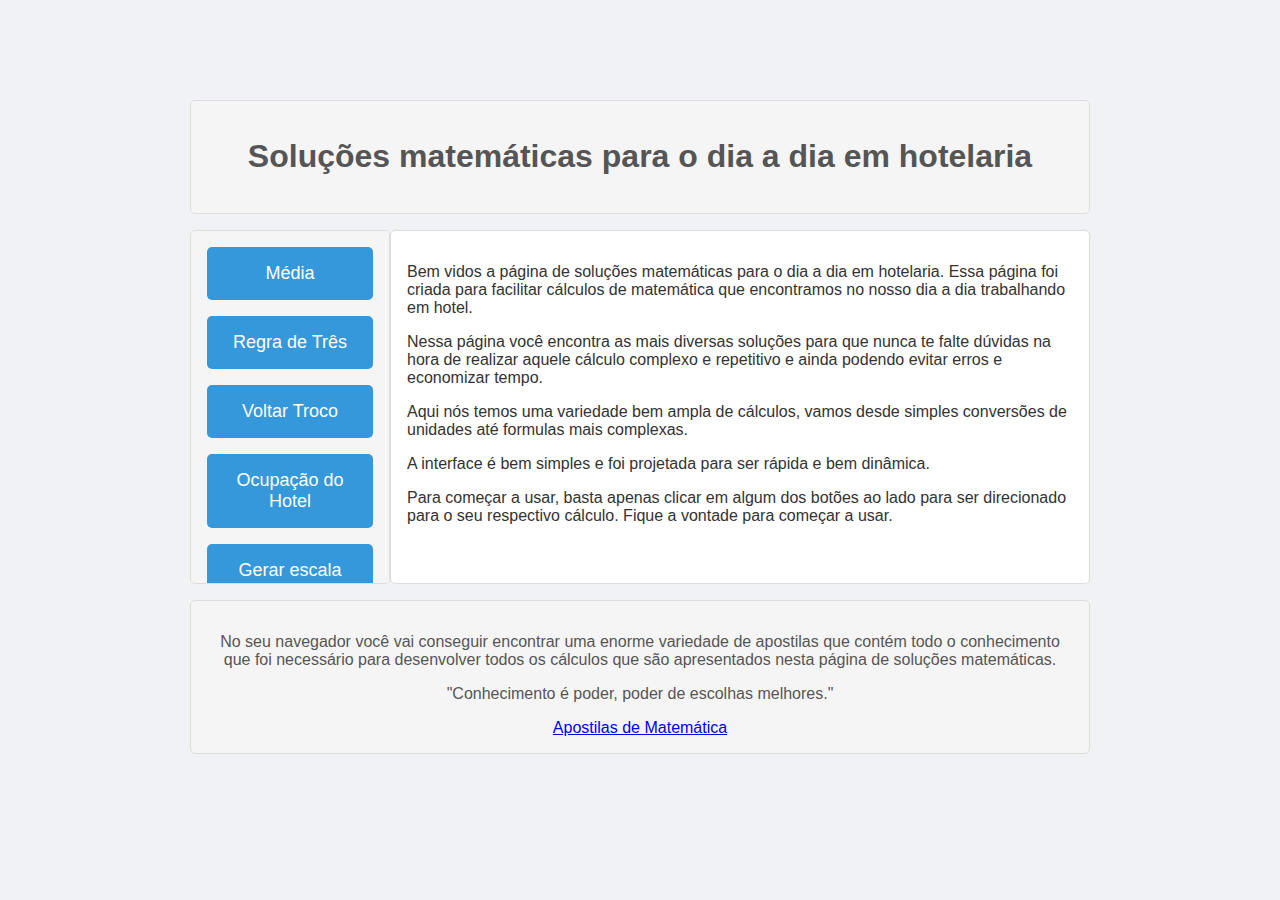
<file: index.html>
<!DOCTYPE html>
<html lang="en">

<head>
    <meta charset="UTF-8">
    <meta name="viewport" content="width=device-width, initial-scale=1.0">
    <title>Matemátia no dia a dia</title>

    <link rel="icon" href="../Assets/Icones/calculator.ico" type="image/x-icon">
    <link rel="stylesheet" href="Index/index.css">
</head>

<body>
    <div class="container">
        <header>
            <h1>
                Soluções matemáticas para o dia a dia em hotelaria
            </h1>
        </header>

        <div class="content-wrapper">
            <div class="sidebar">
                <nav>
                    <button id="botaoMedia">Média</button>
                    <button id="botaoRegraDeTres">Regra de Três</button>
                    <button id="botaoVoltarTroco">Voltar Troco</button>
                    <button id="botaoCalcularOcupacao">Ocupação do Hotel</button>
                    <button id="botaoGerarEscala">Gerar escala</button>
                </nav>
            </div>
            <div class="main-section">
                <section>
                    <p>
                        Bem vidos a página de soluções matemáticas para o dia
                        a dia em hotelaria.
                        Essa página foi criada para facilitar cálculos de
                        matemática que encontramos no nosso dia a dia
                        trabalhando em hotel.
                    </p>
                    <p>
                        Nessa página você encontra as mais diversas soluções
                        para que nunca te falte dúvidas na hora de realizar
                        aquele cálculo complexo e repetitivo e ainda podendo
                        evitar  erros e economizar tempo.
                    </p>
                    <p>
                        Aqui nós temos uma variedade bem ampla de cálculos,
                        vamos desde simples conversões de unidades até
                        formulas mais complexas.
                    </p>
                    <p>
                        A interface é bem simples e foi projetada para ser
                        rápida e bem dinâmica.
                    </p>
                    <p>
                        Para começar a usar, basta apenas clicar em algum
                        dos botões ao lado para ser direcionado para o seu
                        respectivo cálculo. Fique a vontade para começar a
                        usar.
                    </p>
                </section>
            </div>
        </div>

        <footer>
            <p>
                No seu navegador você vai conseguir encontrar uma enorme
                variedade de apostilas que contém todo o conhecimento
                que foi necessário para desenvolver todos os cálculos que
                são apresentados nesta página de soluções matemáticas.
            </p>
            <p>
                "Conhecimento é poder, poder de escolhas melhores."
            </p>

            <a href="https://google.com.br/search?q=apostila%20matemática%
            20básica%20pdf%20download">
                Apostilas de Matemática
            </a>
        </footer>
    </div>

    <script src="Index/index.js"></script>
    <script src="Index/calcularLargura.js"></script>
</body>

</html>
</file>
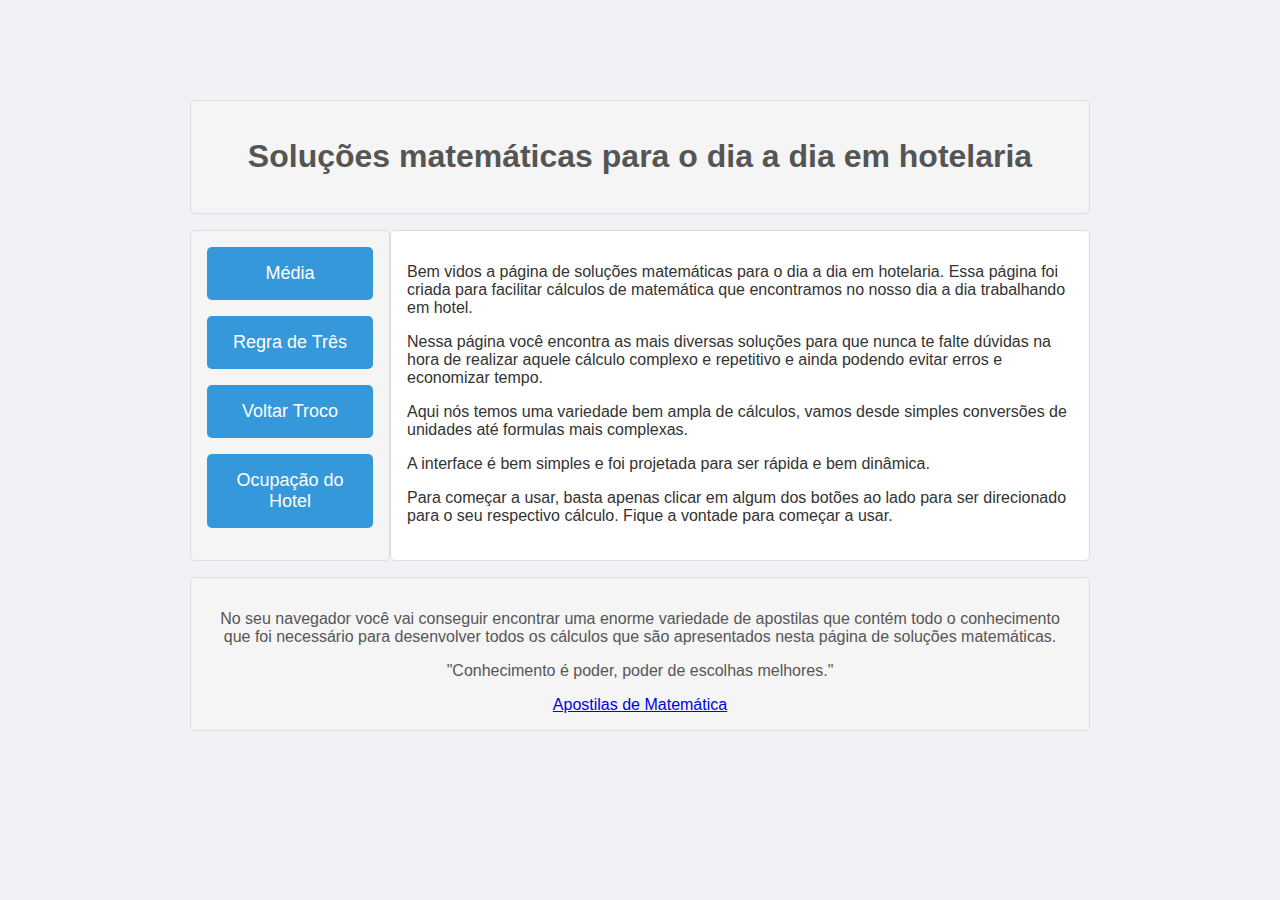
<file: PaginaInicial/index.html>
<!DOCTYPE html>
<html lang="en">

<head>
    <meta charset="UTF-8">
    <meta name="viewport" content="width=device-width, initial-scale=1.0">
    <title>Matemátia no dia a dia</title>

    <link rel="icon" href="../Assets/Icones/calculator.ico" type="image/x-icon">
    <link rel="stylesheet" href="index.css">
</head>

<body>
    <div class="container">
        <header>
            <h1>
                Soluções matemáticas para o dia a dia em hotelaria
            </h1>
        </header>

        <div class="content-wrapper">
            <div class="sidebar">
                <nav>
                    <button id="botaoMedia">Média</button>
                    <button id="botaoRegraDeTres">Regra de Três</button>
                    <button id="botaoVoltarTroco">Voltar Troco</button>
                    <button id="botaoCalcularOcupacao">Ocupação do Hotel</button>
                </nav>
            </div>
            <div class="main-section">
                <section>
                    <p>
                        Bem vidos a página de soluções matemáticas para o dia
                        a dia em hotelaria.
                        Essa página foi criada para facilitar cálculos de
                        matemática que encontramos no nosso dia a dia
                        trabalhando em hotel.
                    </p>
                    <p>
                        Nessa página você encontra as mais diversas soluções
                        para que nunca te falte dúvidas na hora de realizar
                        aquele cálculo complexo e repetitivo e ainda podendo
                        evitar  erros e economizar tempo.
                    </p>
                    <p>
                        Aqui nós temos uma variedade bem ampla de cálculos,
                        vamos desde simples conversões de unidades até
                        formulas mais complexas.
                    </p>
                    <p>
                        A interface é bem simples e foi projetada para ser
                        rápida e bem dinâmica.
                    </p>
                    <p>
                        Para começar a usar, basta apenas clicar em algum
                        dos botões ao lado para ser direcionado para o seu
                        respectivo cálculo. Fique a vontade para começar a
                        usar.
                    </p>
                </section>
            </div>
        </div>

        <footer>
            <p>
                No seu navegador você vai conseguir encontrar uma enorme
                variedade de apostilas que contém todo o conhecimento
                que foi necessário para desenvolver todos os cálculos que
                são apresentados nesta página de soluções matemáticas.
            </p>
            <p>
                "Conhecimento é poder, poder de escolhas melhores."
            </p>

            <a href="https://google.com.br/search?q=apostila%20matemática%
            20básica%20pdf%20download">
                Apostilas de Matemática
            </a>
        </footer>
    </div>

    <script src="index.js"></script>
    <script src="calcularLargura.js"></script>
</body>

</html>
</file>
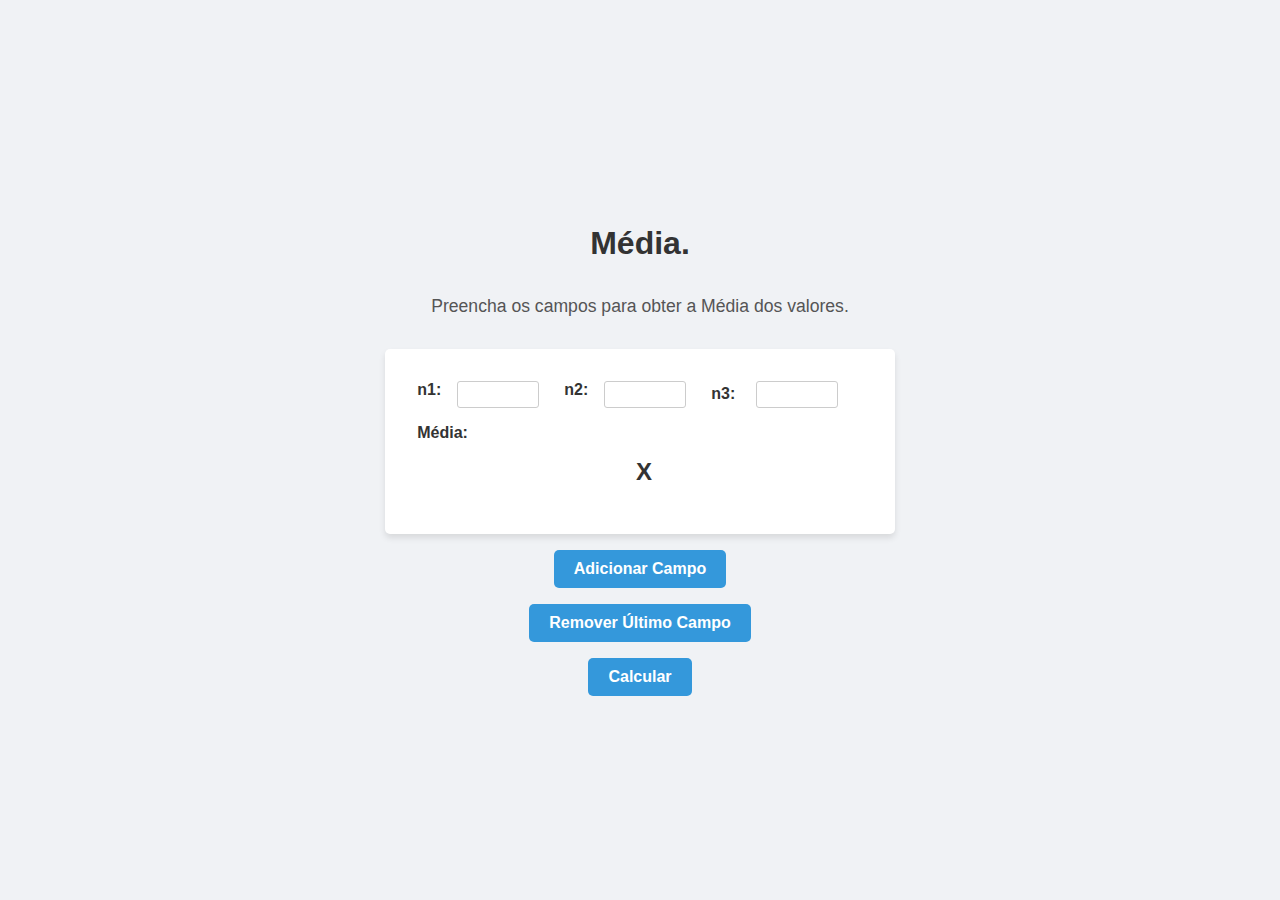
<file: Media/media.html>
<!DOCTYPE html>
<html lang="en">

<head>
    <meta charset="UTF-8">
    <meta http-equiv="X-UA-Compatible" content="IE=edge">
    <meta name="viewport" content="width=device-width, initial-scale=1.0">
    <title>Média</title>

    <link rel="icon" href="../Assets/Icones/calculator.ico" type="image/x-icon">
    <link rel="stylesheet" href="media.css">
</head>

<body>
    <h1>Média.</h1>
    <p>Preencha os campos para obter a Média dos valores.</p>

    <form>
        <div id="formulario">
            <label for="numero">n1:</label>
            <input type="number" id="valor1" class="numero">

            <label for="numero">n2:</label>
            <input type="number" id="valor2" class="numero">

            <div id="valor3">
                <label for="numero">n3:</label>
                <input type="number" class="numero">
            </div>
        </div>
        <label for="valorMedia">Média:</label>
        <h1 id="valorMedia">X</h1>
    </form>

    <button id="botaoAdicionar">Adicionar Campo</button>
    <button id="removerUltimoCampo">Remover Último Campo</button>
    <button id="botaoCalcular">Calcular</button>

    <script src="media.js"></script>
</body>

</html>
</file>
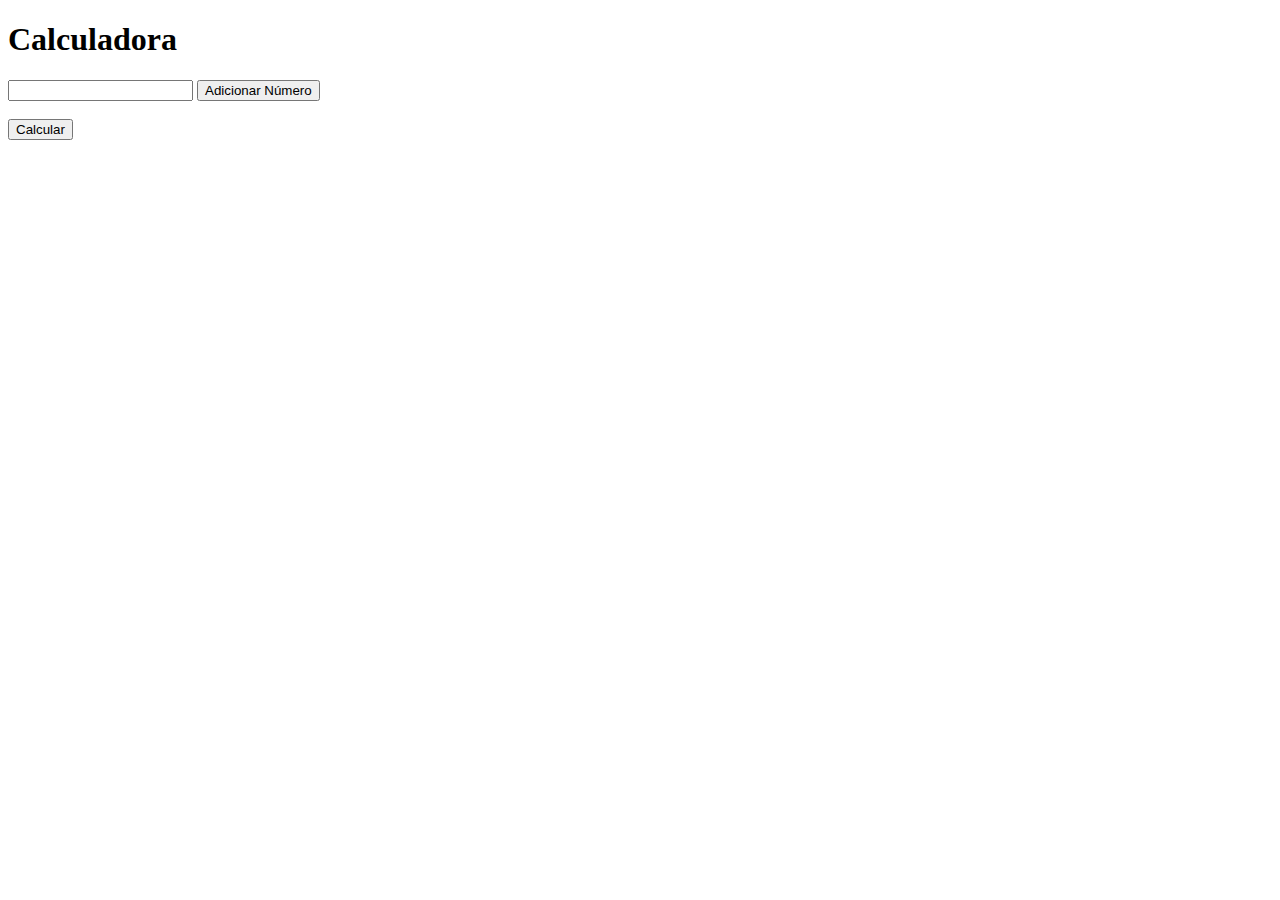
<file: Média/chat.html>
<!DOCTYPE html>
<html>
<head>
  <title>Calculadora</title>
  <script src="https://code.jquery.com/jquery-3.6.0.min.js"></script>
</head>
<body>
  <h1>Calculadora</h1>
  <input type="number" id="num" />
  <button onclick="adicionarNumero()">Adicionar Número</button>
  <br />
  <br />
  <button onclick="calcular()">Calcular</button>
  <p id="resultado"></p>

  <script>
    function adicionarNumero() {
      var input = document.createElement("input");
      input.type = "number";
      input.className = "numero";
      document.body.appendChild(input);
    }

    function calcular() {
      var numeros = document.getElementsByClassName("numero");
      var soma = 0;
      for (var i = 0; i < numeros.length; i++) {
        var valor = parseInt(numeros[i].value);
        if (!isNaN(valor)) {
          soma += valor;
        }
      }
      document.getElementById("resultado").innerText = "O resultado é: " + soma;
    }
  </script>
</body>
</html>
</file>
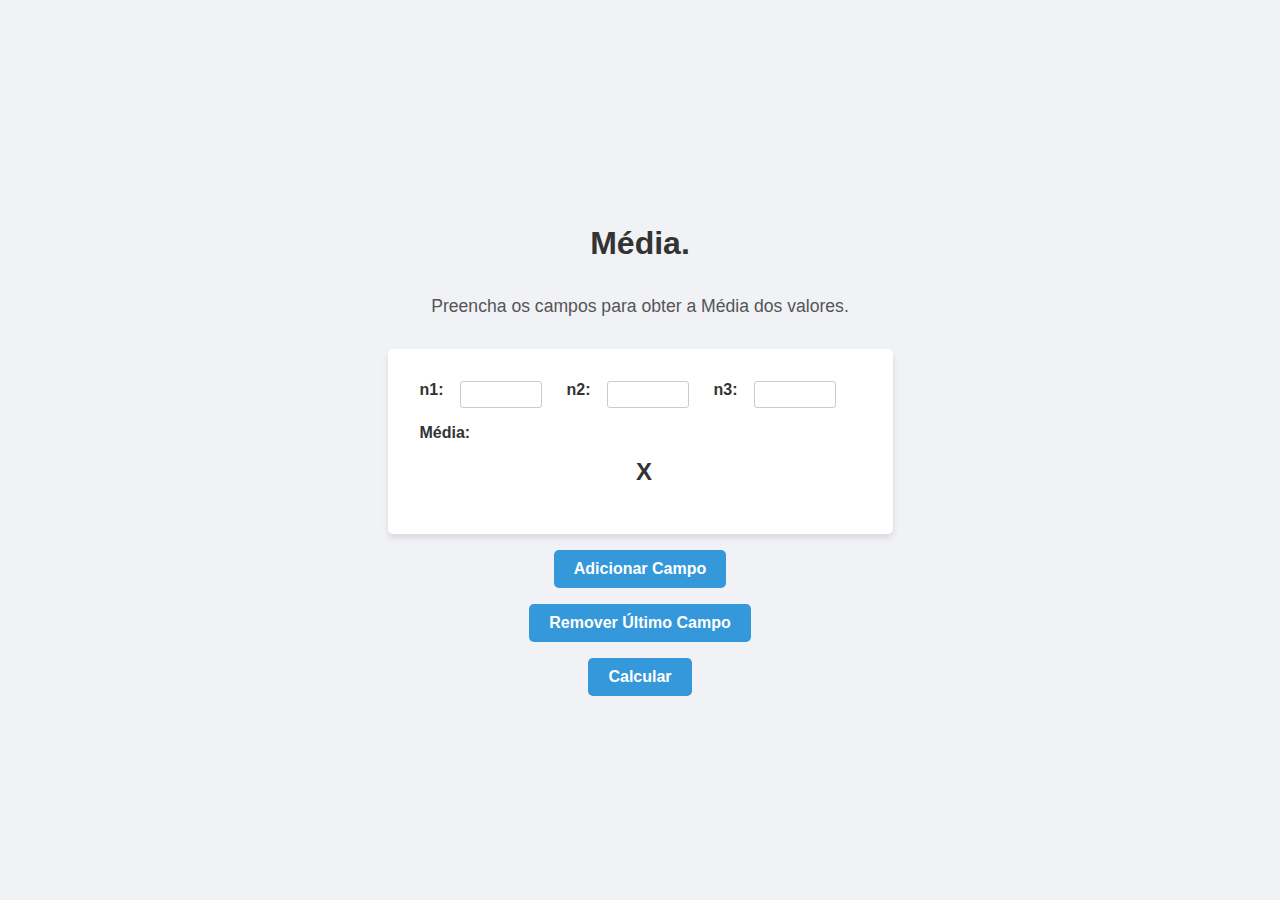
<file: Média/media.html>
<!DOCTYPE html>
<html lang="en">

<head>
    <meta charset="UTF-8">
    <meta http-equiv="X-UA-Compatible" content="IE=edge">
    <meta name="viewport" content="width=device-width, initial-scale=1.0">
    <title>Média</title>

    <link rel="stylesheet" href="media.css">
</head>

<body>
    <h1>Média.</h1>
    <p>Preencha os campos para obter a Média dos valores.</p>

    <form>
        <div id="formulario">
            <label for="numero">n1:</label>
            <input type="number" id="valor1" class="numero">
            
            <label for="numero">n2:</label>
            <input type="number" id="valor2" class="numero">

            <label for="numero">n3:</label>
            <input type="number" id="valor3" class="numero">
        </div>
        <label for="valorMedia">Média:</label>
        <h1 id="valorMedia">X</h1>
    </form>

    <button id="botaoAdicionar">Adicionar Campo</button>
    <button id="botaoZerar">Remover Último Campo</button>
    <button id="botaoCalcular">Calcular</button>

    <script src="media.js"></script>
</body>

</html>
</file>
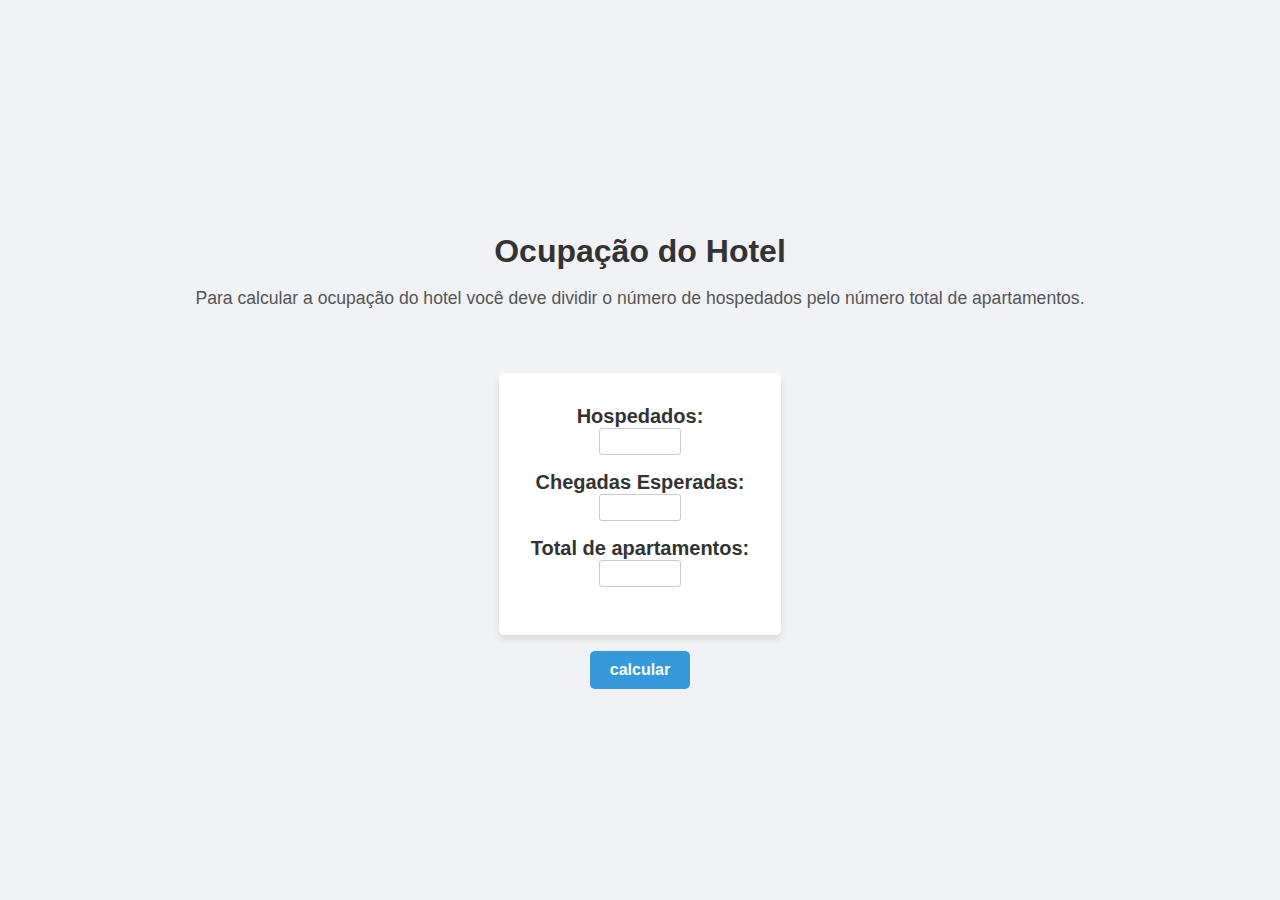
<file: Ocupacao/ocupacao.html>
<!DOCTYPE html>
<html lang="en">
<head>
    <meta charset="UTF-8">
    <meta name="viewport" content="width=device-width, initial-scale=1.0">
    <title>Ocupação do Hotel</title>

    <link rel="icon" href="../Assets/Icones/calculator.ico" type="image/x-icon">
    <link rel="stylesheet" href="ocupacao.css">
</head>
<body>
    <header>
        <h1>Ocupação do Hotel</h1>
        <p>
            Para calcular a ocupação do hotel você deve dividir o número de
            hospedados pelo número total de apartamentos.
        </p>
    </header>

    <form>
        <label for="hospedados">Hospedados:</label>
        <input type="number" id="totalHospedados">

        <label for="chegadasEsperadas">Chegadas Esperadas:</label>
        <input type="number" id="chegadasEsperadas">

        <label for="apTotais">Total de apartamentos:</label>
        <input type="number" id="totalDeApartamentos">
        <h1 id="valorOcupacao"></h1>
        <h2 id="aptDisponiveis"></h2>
    </form>

    <button id="calcularOcupacao">calcular</button>

    <script src="ocupacao.js"></script>
</body>
</html>
</file>
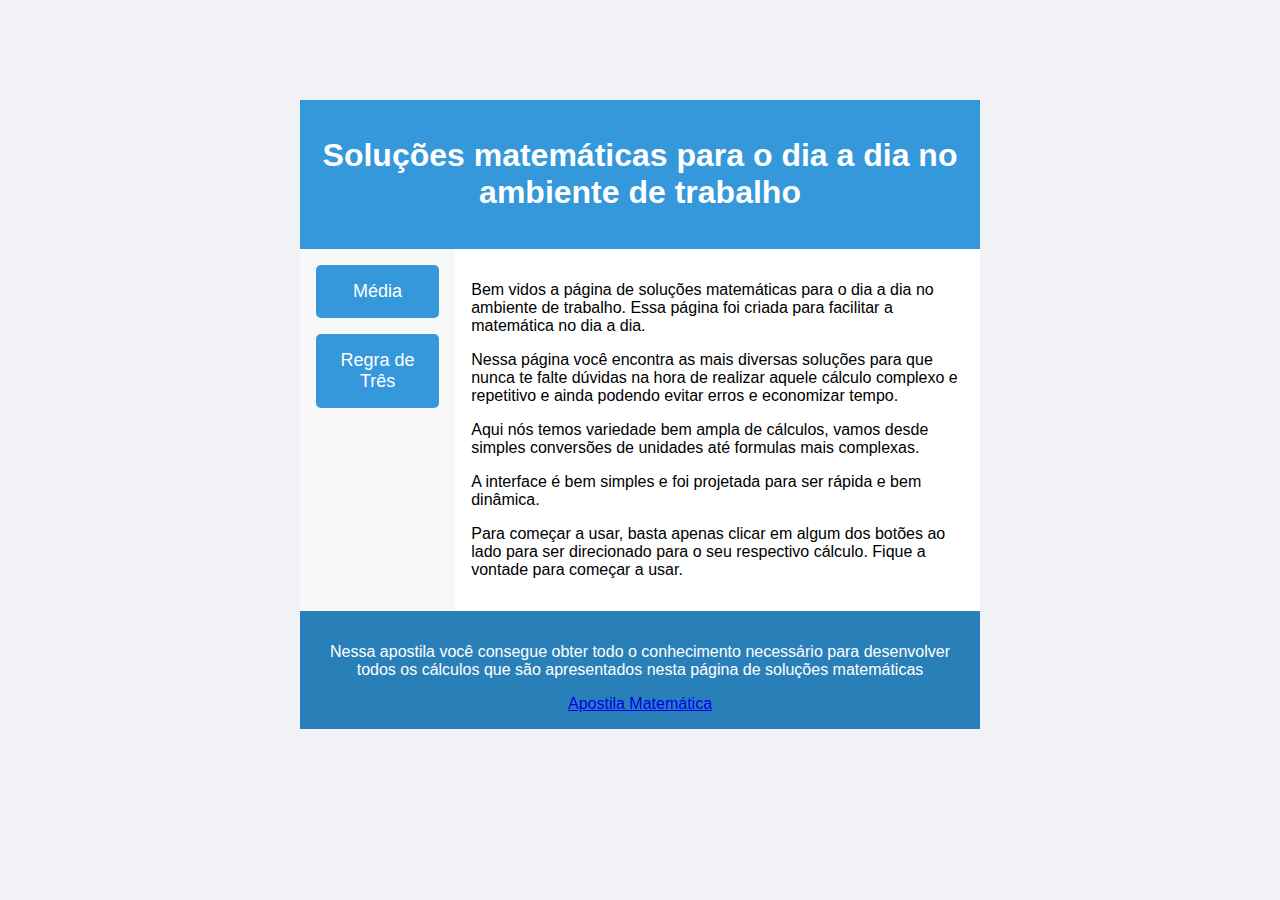
<file: Pagina Inicial/inicio.html>
<!DOCTYPE html>
<html lang="en">

<head>
    <meta charset="UTF-8">
    <meta name="viewport" content="width=device-width, initial-scale=1.0">
    <title>Matemátia no dia a dia</title>

    <link rel="stylesheet" href="inicio.css">
</head>

<body>
    <div class="container">
        <header>
            <h1>
                Soluções matemáticas para o dia a dia no ambiente de
                trabalho
            </h1>
        </header>

        <div class="content-wrapper">
            <div class="sidebar">
                <nav>
                    <button>Média</button>
                    <button>Regra de Três</button>
                </nav>
            </div>
            <div class="main-section">
                <section>
                    <p>
                        Bem vidos a página de soluções matemáticas para o dia
                        a dia no ambiente de trabalho.
                        Essa página foi criada para facilitar a matemática no
                        dia a dia.
                    </p>
                    <p>
                        Nessa página você encontra as mais diversas soluções
                        para que nunca te falte dúvidas na hora de realizar
                        aquele cálculo complexo e repetitivo e ainda podendo
                        evitar  erros e economizar tempo.
                    </p>
                    <p>
                        Aqui nós temos variedade bem ampla de cálculos, vamos
                        desde simples conversões de unidades até formulas
                        mais complexas.
                    </p>
                    <p>
                        A interface é bem simples e foi projetada para ser
                        rápida e bem dinâmica.
                    </p>
                    <p>
                        Para começar a usar, basta apenas clicar em algum
                        dos botões ao lado para ser direcionado para o seu
                        respectivo cálculo. Fique a vontade para começar a
                        usar.
                    </p>
                </section>
            </div>
        </div>

        <footer>
            <p>
                Nessa apostila você consegue obter todo o conhecimento
                necessário para desenvolver todos os cálculos
                que são apresentados nesta página de soluções matemáticas
            </p>
            <a href="https://canal.cecierj.edu.br/012016/d1eab99681fee
                b983a44471df9e2d1d3.pdf">
                Apostila Matemática
            </a>
        </footer>
    </div>
</body>

</html>
</file>
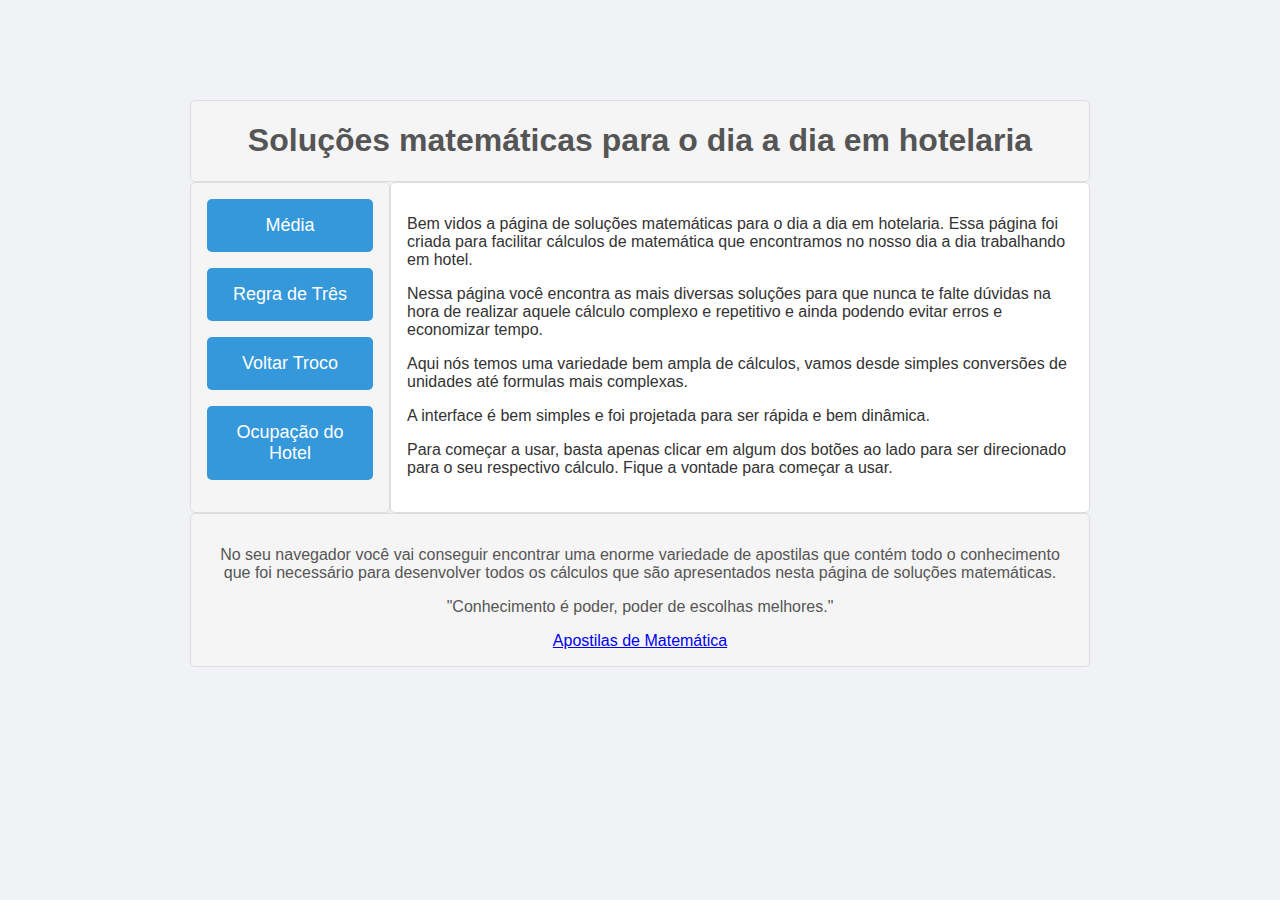
<file: PaginaInicial/inicio.html>
<!DOCTYPE html>
<html lang="en">

<head>
    <meta charset="UTF-8">
    <meta name="viewport" content="width=device-width, initial-scale=1.0">
    <title>Matemátia no dia a dia</title>

    <link rel="icon" href="../Assets/Icones/calculator.ico" type="image/x-icon">
    <link rel="stylesheet" href="inicio.css">
</head>

<body>
    <div class="container">
        <header>
            <h1>
                Soluções matemáticas para o dia a dia em hotelaria
            </h1>
        </header>

        <div class="content-wrapper">
            <div class="sidebar">
                <nav>
                    <button id="botaoMedia">Média</button>
                    <button id="botaoRegraDeTres">Regra de Três</button>
                    <button id="botaoVoltarTroco">Voltar Troco</button>
                    <button id="botaoCalcularOcupacao">Ocupação do Hotel</button>
                </nav>
            </div>
            <div class="main-section">
                <section>
                    <p>
                        Bem vidos a página de soluções matemáticas para o dia
                        a dia em hotelaria.
                        Essa página foi criada para facilitar cálculos de
                        matemática que encontramos no nosso dia a dia
                        trabalhando em hotel.
                    </p>
                    <p>
                        Nessa página você encontra as mais diversas soluções
                        para que nunca te falte dúvidas na hora de realizar
                        aquele cálculo complexo e repetitivo e ainda podendo
                        evitar  erros e economizar tempo.
                    </p>
                    <p>
                        Aqui nós temos uma variedade bem ampla de cálculos,
                        vamos desde simples conversões de unidades até
                        formulas mais complexas.
                    </p>
                    <p>
                        A interface é bem simples e foi projetada para ser
                        rápida e bem dinâmica.
                    </p>
                    <p>
                        Para começar a usar, basta apenas clicar em algum
                        dos botões ao lado para ser direcionado para o seu
                        respectivo cálculo. Fique a vontade para começar a
                        usar.
                    </p>
                </section>
            </div>
        </div>

        <footer>
            <p>
                No seu navegador você vai conseguir encontrar uma enorme
                variedade de apostilas que contém todo o conhecimento
                que foi necessário para desenvolver todos os cálculos que
                são apresentados nesta página de soluções matemáticas.
            </p>
            <p>
                "Conhecimento é poder, poder de escolhas melhores."
            </p>

            <a href="https://google.com.br/search?q=apostila%20matemática%
            20básica%20pdf%20download">
                Apostilas de Matemática
            </a>
        </footer>
    </div>

    <script src="inicio.js"></script>
    <script src="calcularLargura.js"></script>
</body>

</html>
</file>
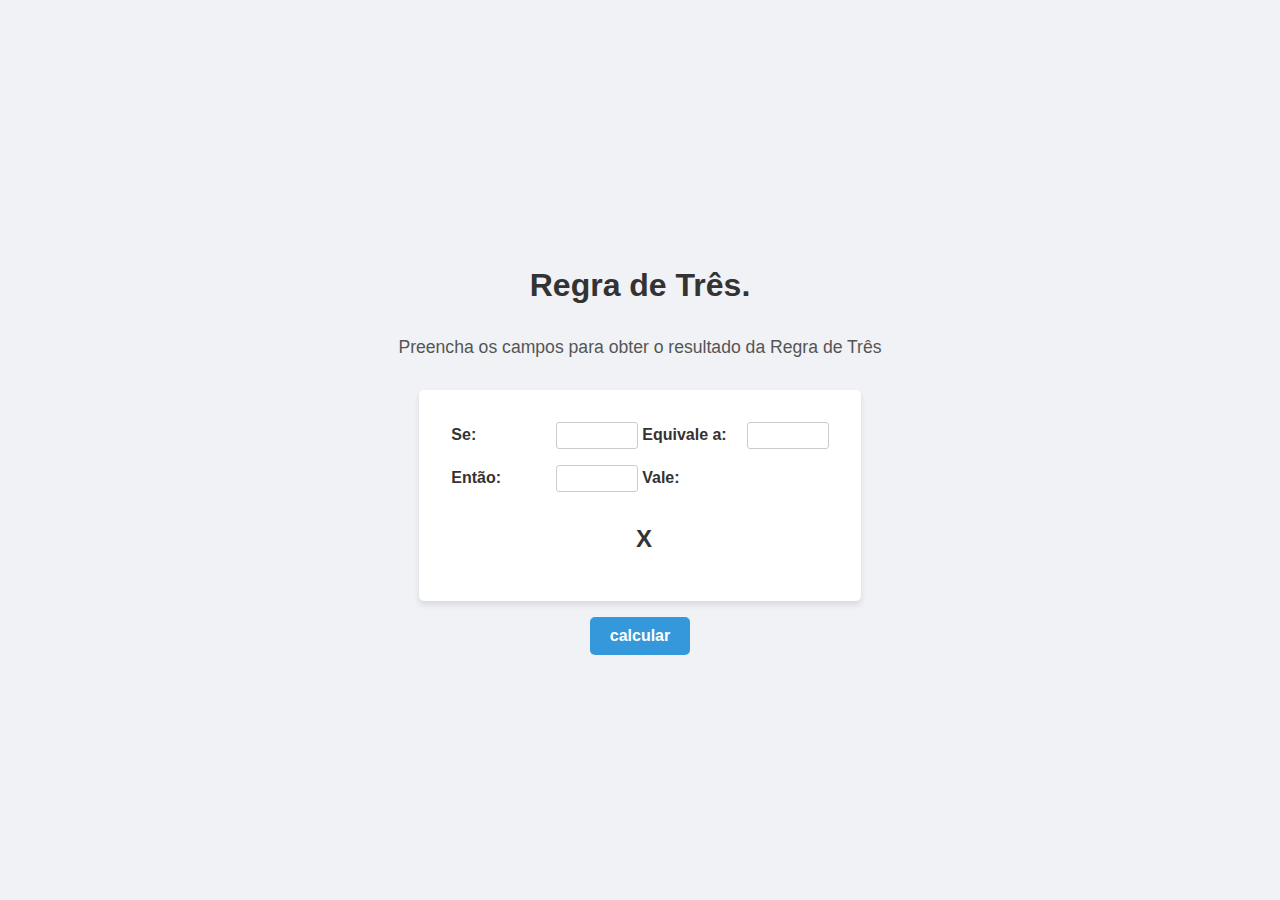
<file: Regra de três/regraDeTres.html>
<!DOCTYPE html>
<html lang="en">

<head>
    <meta charset="UTF-8">
    <meta http-equiv="X-UA-Compatible" content="IE=edge">
    <meta name="viewport" content="width=device-width, initial-scale=1.0">
    <title>Regra de três</title>

    <link rel="stylesheet" href="regraDeTres.css">
</head>

<body>
    <h1>Regra de Três.</h1>
    <p>Preencha os campos para obter o resultado da Regra de Três</p>

    <form>
        <label for="valor1">Se:</label>
        <input type="number" id="valor1">

        <label for="valor2">Equivale a:</label>
        <input type="number" id="valor2"> <br>

        <label for="valor3">Então:</label>
        <input type="number" id="valor3">

        <label for="x">Vale:</label>
        <h1 id="valorx">X</h1>
    </form>

    <button id="botaoCalcular">calcular</button>

    <script src="regraDeTres.js"></script>
</body>

</html>
</file>
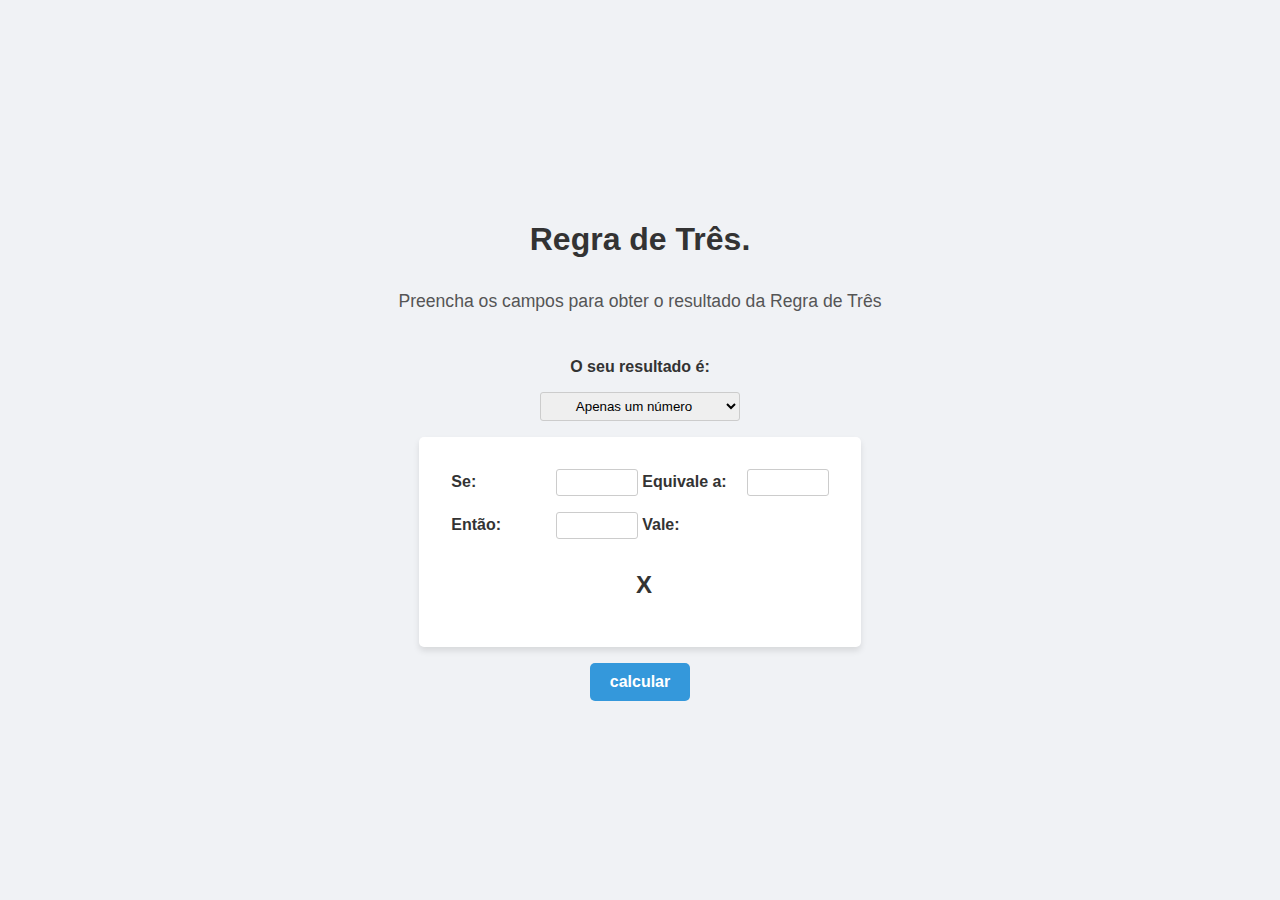
<file: RegraDeTres/regraDeTres.html>
<!DOCTYPE html>
<html lang="en">

<head>
    <meta charset="UTF-8">
    <meta http-equiv="X-UA-Compatible" content="IE=edge">
    <meta name="viewport" content="width=device-width, initial-scale=1.0">
    <title>Regra de três</title>

    <link rel="icon" href="../Assets/Icones/calculator.ico" type="image/x-icon">
    <link rel="stylesheet" href="regraDeTres.css">
</head>

<body>
    <h1>Regra de Três.</h1>
    <p>Preencha os campos para obter o resultado da Regra de Três</p>
    
    <h2>O seu resultado é:</h2>
    <div id="select-container">
        <select id="menuSelecionarResultado">
            <option>Apenas um número</option>
            <option>Dinheiro</option>
            <option>Dias</option>
            <option>Horário</option>
        </select>
    </div>

    <form>
        <label for="valor1">Se:</label>
        <input type="number" id="valor1">

        <label for="valor2">Equivale a:</label>
        <input type="number" id="valor2"> <br>

        <label for="valor3">Então:</label>
        <input type="number" id="valor3">

        <label for="x">Vale:</label>
        <h1 id="valorx">X</h1>
    </form>

    <button id="botaoCalcular">calcular</button>

    <script src="regraDeTres.js"></script>
</body>

</html>
</file>
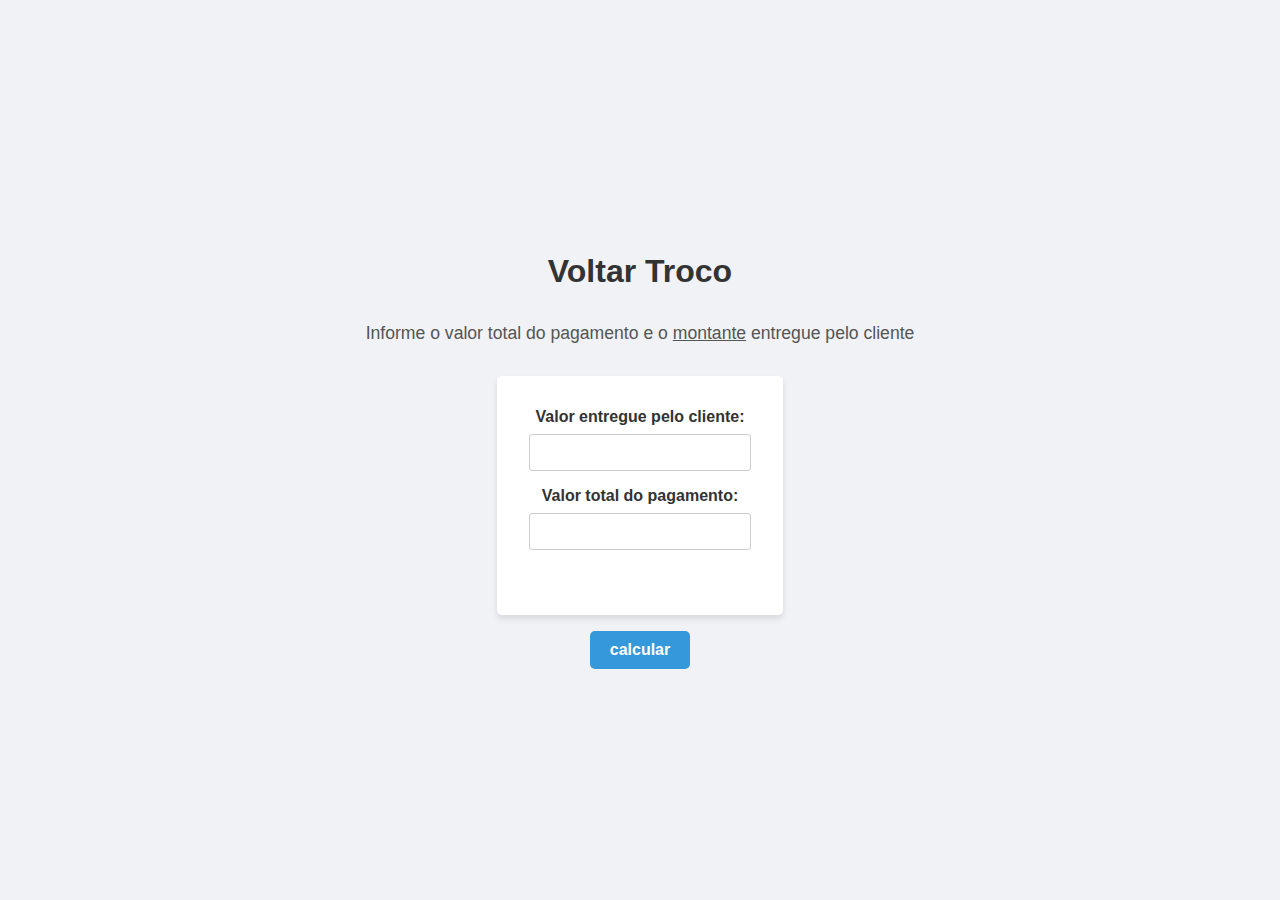
<file: VoltarTroco/voltarTroco.html>
<!DOCTYPE html>
<html lang="en">
<head>
    <meta charset="UTF-8">
    <meta name="viewport" content="width=device-width, initial-scale=1.0">
    <title>Voltar Troco</title>

    <link rel="icon" href="../Assets/Icones/calculator.ico" type="image/x-icon">
    <link rel="stylesheet" href="voltarTroco.css">
</head>
<body>

    <h1>Voltar Troco</h1>
    <p>
        Informe o valor total do pagamento e o <abbr title="valor recebido
        pelo cliente">montante</abbr> entregue pelo cliente
    </p>

    <form>
        <label for="montanteCliente">Valor entregue pelo cliente:</label>
        <input type="number" id="montanteCliente">

        <label for="totalPagamento">Valor total do pagamento:</label>
        <input type="number" id="totalPagamento">

        <!-- <label for="valorTroco">   :</label> -->
        <h1 id="trocoH1"></h1>
    </form>

    <button id="botaoCalcular">calcular</button>

    <script src="/VoltarTroco/voltarTroco.js"></script>
</body>

</html>
</file>
<file: Index/index.css>
* {
  box-sizing: border-box;
}

body {
  margin: 0;
  padding: 0;
  font-family: 'Segoe UI', Tahoma, Geneva, Verdana, sans-serif;
  background-color: #f0f2f5;
  color: #333;
}

.container {
  display: flex;
  flex-direction: column;
  justify-content: space-between;
  align-items: center;
  margin: 100px auto;
  max-width: 900px;
  height: 550px;
}

header {
  background-color: #f5f5f5;
  width: 100%;
  color: #555;
  padding: 1rem;
  text-align: center;
  border: 1px solid #ddd;
  border-radius: 5px;
  margin-bottom: 1rem;
}

.content-wrapper {
  display: flex;
  justify-content: space-between;
  flex-wrap: wrap;
}

.sidebar {
  background-color: #f5f5f5;
  padding: 1rem;
  flex: 1;
  display: flex;
  flex-direction: column;
  align-items: center;
  width: 100%;
  max-width: 200px;
  border: 1px solid #ddd;
  border-radius: 5px;
  margin-bottom: 1rem;
  overflow-y: auto;
}

nav {
  max-height: 320px;
}

.sidebar button {
  width: 100%;
  padding: 1rem;
  margin-bottom: 1rem;
  font-size: 18px;
  background-color: #3498db;
  color: #fff;
  border: none;
  border-radius: 5px;
  cursor: pointer;
  transition: background-color 5.2s;
}

.sidebar button:hover {
  background-color: #2980b9;
}

.main-section {
  background-color: #fff;
  padding: 1rem;
  flex: 3;
  margin-bottom: 1rem;
  overflow: auto;
  border: 1px solid #ddd;
  border-radius: 5px;
}

footer {
  background-color: #f5f5f5;
  color: #555;
  padding: 1rem;
  text-align: center;
  border: 1px solid #ddd;
  border-radius: 5px;
}

button:hover {
  background-color: #2980b9;
  transform: translateY(-1px);
}

button:active {
  background-color: #3498db;
  transform: translateY(1px);
}
</file>
<file: PaginaInicial/index.css>
* {
  box-sizing: border-box;
}

body {
  margin: 0;
  padding: 0;
  font-family: 'Segoe UI', Tahoma, Geneva, Verdana, sans-serif;
  background-color: #f0f2f5;
  color: #333;
}

.container {
  display: flex;
  flex-direction: column;
  justify-content: space-between;
  align-items: center;
  margin: 100px auto;
  max-width: 900px;
  height: 550px;
}

header {
  background-color: #f5f5f5;
  width: 100%;
  color: #555;
  padding: 1rem;
  text-align: center;
  border: 1px solid #ddd;
  border-radius: 5px;
  margin-bottom: 1rem;
}

.content-wrapper {
  display: flex;
  justify-content: space-between;
  flex-wrap: wrap;
}

.sidebar {
  background-color: #f5f5f5;
  padding: 1rem;
  flex: 1;
  display: flex;
  flex-direction: column;
  align-items: center;
  width: 100%;
  max-width: 200px;
  border: 1px solid #ddd;
  border-radius: 5px;
  margin-bottom: 1rem;
}

.sidebar button {
  width: 100%;
  padding: 1rem;
  margin-bottom: 1rem;
  font-size: 18px;
  background-color: #3498db;
  color: #fff;
  border: none;
  border-radius: 5px;
  cursor: pointer;
  transition: background-color 0.2s;
}

.sidebar button:hover {
  background-color: #2980b9;
}

.main-section {
  background-color: #fff;
  padding: 1rem;
  flex: 3;
  margin-bottom: 1rem;
  overflow: auto;
  border: 1px solid #ddd;
  border-radius: 5px;
}

footer {
  background-color: #f5f5f5;
  color: #555;
  padding: 1rem;
  text-align: center;
  border: 1px solid #ddd;
  border-radius: 5px;
}

button:hover {
  background-color: #2980b9;
  transform: translateY(-1px);
}

button:active {
  background-color: #3498db;
  transform: translateY(1px);
}
</file>
<file: Media/media.css>
body {
    font-family: 'Arial', sans-serif;
    background-color: #f0f2f5;
    display: flex;
    flex-direction: column;
    justify-content: center;
    align-items: center;
    height: 100vh;
    margin: 0;
    padding: 0;
}

h1 {
    color: #333;
    font-size: 2rem;
    margin-bottom: 1rem;
}

p {
    color: #555;
    font-size: 1.1rem;
    margin-bottom: 2rem;
}

form {
    background-color: #ffffff;
    border-radius: 5px;
    padding: 2rem;
    box-shadow: 0 4px 6px rgba(0, 0, 0, 0.1);
}

label {
    display: inline-block;
    width: 40px;
    /* padding-left: 10px; */
    font-weight: bold;
    color: #333;
}

input {
    width: 70px;
    padding: 5px;
    border: 1px solid #ccc;
    border-radius: 3px;
    margin-right: 25px;
    margin-bottom: 1rem;
}

#valorMedia {
    font-size: 1.5rem;
    color: #333;
    margin-left: 0.5rem;
    text-align: center;
}

button {
    background-color: #3498db;
    color: #fff;
    font-size: 1rem;
    font-weight: bold;
    padding: 10px 20px;
    border: none;
    border-radius: 5px;
    cursor: pointer;
    margin-top: 1rem;
    transition: background-color 0.2s;
}

button:hover {
    background-color: #2980b9;
}

button:active {
    background-color: #3498db;
    transform: translateY(1px);
}

#formulario {
    max-width: 750px;
    display: flex;
    flex-direction: row;
    flex-wrap: wrap;
}
</file>
<file: Média/media.css>
body {
    font-family: 'Arial', sans-serif;
    background-color: #f0f2f5;
    display: flex;
    flex-direction: column;
    justify-content: center;
    align-items: center;
    height: 100vh;
    margin: 0;
    padding: 0;
}

h1 {
    color: #333;
    font-size: 2rem;
    margin-bottom: 1rem;
}

p {
    color: #555;
    font-size: 1.1rem;
    margin-bottom: 2rem;
}

form {
    background-color: #ffffff;
    border-radius: 5px;
    padding: 2rem;
    box-shadow: 0 4px 6px rgba(0, 0, 0, 0.1);
}

label {
    display: inline-block;
    width: 40px;
    /* padding-left: 10px; */
    font-weight: bold;
    color: #333;
}

input {
    width: 70px;
    padding: 5px;
    border: 1px solid #ccc;
    border-radius: 3px;
    margin-right: 25px;
    margin-bottom: 1rem;
}

#valorMedia {
    font-size: 1.5rem;
    color: #333;
    margin-left: 0.5rem;
    text-align: center;
}

button {
    background-color: #3498db;
    color: #fff;
    font-size: 1rem;
    font-weight: bold;
    padding: 10px 20px;
    border: none;
    border-radius: 5px;
    cursor: pointer;
    margin-top: 1rem;
    transition: background-color 0.2s;
}

button:hover {
    background-color: #2980b9;
}

button:active {
    background-color: #3498db;
    transform: translateY(1px);
}

#formulario {
    max-width: 750px;
    display: flex;
    flex-direction: row;
    flex-wrap: wrap;
}
</file>
<file: Ocupacao/ocupacao.css>
body {
  font-family: 'Arial', sans-serif;
  background-color: #f0f2f5;
  display: flex;
  flex-direction: column;
  justify-content: center;
  align-items: center;
  height: 100vh;
  margin: 0;
  padding: 0;
}

header {
  text-align: center;
  margin-bottom: 2rem;
}

h1 {
  color: #333;
  font-size: 2rem;
  margin-bottom: 1rem;
}

p {
  color: #555;
  font-size: 1.1rem;
  margin-bottom: 2rem;
}

form {
  background-color: #ffffff;
  border-radius: 5px;
  padding: 2rem;
  box-shadow: 0 4px 6px rgba(0, 0, 0, 0.1);
  text-align: center;
}

label {
  /* display: block; */
  width: 200px;
  font-weight: bold;
  color: #333;
  margin-bottom: 0.5rem;
  font-size: 20px;
}

input {
  display: block;
  width: 70px;
  padding: 5px;
  border: 1px solid #ccc;
  border-radius: 3px;
  margin: 0 auto;
  margin-bottom: 1rem;
}

#valorOcupacao {
  font-size: 1.5rem;
  color: #333;
  margin-top: 1rem;
  text-align: center;
}

#aptDisponiveis {
  font-size: 1rem;
  color: #333;
  text-align: center;
}

button {
  background-color: #3498db;
  color: #fff;
  font-size: 1rem;
  font-weight: bold;
  padding: 10px 20px;
  border: none;
  border-radius: 5px;
  cursor: pointer;
  margin-top: 1rem;
  transition: background-color 0.2s;
}

button:hover {
  background-color: #2980b9;
}

button:active {
  background-color: #3498db;
  transform: translateY(1px);
}
</file>
<file: Pagina Inicial/inicio.css>
* {
    box-sizing: border-box;
}

body {
    margin: 0;
    padding: 0;
    font-family: 'Segoe UI', Tahoma, Geneva, Verdana, sans-serif; /* Nova fonte */
    background-color: #f0f2f5;
}

.container {
    display: flex;
    flex-direction: column;
    justify-content: space-between;
    align-items: center;
    margin: 100px 300px;
    height: 550px;
}

header {
    background-color: #3498db;
    color: #fff;
    padding: 1rem;
    text-align: center;
}

.content-wrapper {
    display: flex;
    justify-content: space-between;
    width: 100%;
}

.sidebar {
    background-color: #f8f8f8;
    padding: 1rem;
    flex: 1;
    display: flex;
    flex-direction: column;
    align-items: center;
    width: 20%;
    max-width: 200px;
}

.sidebar button {
    width: 100%;
    padding: 1rem;
    margin-bottom: 1rem;
    font-size: 18px;
    background-color: #3498db;
    color: #fff;
    border: none;
    border-radius: 5px;
    cursor: pointer;
    transition: background-color 0.2s;
}

.sidebar button:hover {
    background-color: #2980b9;
}

.main-section {
    background-color: #fff;
    padding: 1rem;
    flex: 4;
    overflow: auto;
}

footer {
    background-color: #2980b9;
    color: #fff;
    padding: 1rem;
    text-align: center;
    width: 100%;
}
</file>
<file: PaginaInicial/inicio.css>
* {
  box-sizing: border-box;
}

body {
  margin: 0;
  padding: 0;
  font-family: 'Segoe UI', Tahoma, Geneva, Verdana, sans-serif;
  background-color: #f0f2f5;
  color: #333;
}

.container {
  display: flex;
  flex-direction: column;
  justify-content: space-between;
  align-items: center;
  margin: 100px auto;
  max-width: 900px;
  height: 550px;
}

header {
  background-color: #f5f5f5;
  width: 900px;
  color: #555;
  padding: var();
  text-align: center;
  border: 1px solid #ddd;
  border-radius: 5px;
}

.content-wrapper {
  display: flex;
  justify-content: space-between;
}

.sidebar {
  background-color: #f5f5f5;
  padding: 1rem;
  flex: 1;
  display: flex;
  flex-direction: column;
  align-items: center;
  width: 20%;
  max-width: 200px;
  border: 1px solid #ddd;
  border-radius: 5px;
}

.sidebar button {
  width: 100%;
  padding: 1rem;
  margin-bottom: 1rem;
  font-size: 18px;
  background-color: #3498db;
  color: #fff;
  border: none;
  border-radius: 5px;
  cursor: pointer;
  transition: background-color 0.2s;
}

.sidebar button:hover {
  background-color: #2980b9;
}

.main-section {
  background-color: #fff;
  padding: 1rem;
  flex: 4;
  overflow: auto;
  border: 1px solid #ddd;
  border-radius: 5px;
}

footer {
  background-color: #f5f5f5;
  color: #555;
  padding: 1rem;
  text-align: center;
  border: 1px solid #ddd;
  border-radius: 5px;
}

button:hover {
  background-color: #2980b9;
}

button:active {
  background-color: #3498db;
  transform: translateY(1px);
}
</file>
<file: Regra de três/regraDeTres.css>
body {
    font-family: 'Arial', sans-serif;
    background-color: #f0f2f5;
    display: flex;
    flex-direction: column;
    justify-content: center;
    align-items: center;
    height: 100vh;
    margin: 0;
    padding: 0;
}

h1 {
    color: #333;
    font-size: 2rem;
    margin-bottom: 1rem;
    /* font-size: 25px; */
}

p {
    color: #555;
    font-size: 1.1rem;
    margin-bottom: 2rem;
}

form {
    background-color: #ffffff;
    border-radius: 5px;
    padding: 2rem;
    box-shadow: 0 4px 6px rgba(0, 0, 0, 0.1);
}

label {
    display: inline-block;
    width: 100px;
    font-weight: bold;
    color: #333;
}

input {
    width: 70px;
    padding: 5px;
    border: 1px solid #ccc;
    border-radius: 3px;
    margin-bottom: 1rem;
}

#valorx {
    font-size: 1.5rem;
    color: #333;
    margin-left: 0.5rem;
    text-align: center;
}

button {
    background-color: #3498db;
    color: #fff;
    font-size: 1rem;
    font-weight: bold;
    padding: 10px 20px;
    border: none;
    border-radius: 5px;
    cursor: pointer;
    margin-top: 1rem;
    transition: background-color 0.2s;
}

button:hover {
    background-color: #2980b9;
}

button:active {
    background-color: #3498db;
    transform: translateY(1px);
}
</file>
<file: RegraDeTres/regraDeTres.css>
body {
    font-family: 'Arial', sans-serif;
    background-color: #f0f2f5;
    display: flex;
    flex-direction: column;
    justify-content: center;
    align-items: center;
    height: 100vh;
    margin: 0;
    padding: 0;
}

h1 {
    color: #333;
    font-size: 2rem;
    margin-bottom: 1rem;
}

h2 {
    color: #333;
    font-size: 1rem;
    margin-bottom: 1rem;
}

p {
    color: #555;
    font-size: 1.1rem;
    margin-bottom: 2rem;
}

.select-container {
    display: flex;
    flex-direction: column-reverse;
}

form {
    background-color: #ffffff;
    border-radius: 5px;
    padding: 2rem;
    box-shadow: 0 4px 6px rgba(0, 0, 0, 0.1);
}

label {
    display: inline-block;
    width: 100px;
    font-weight: bold;
    color: #333;
    margin-bottom: 0.5rem;
}

input {
    width: 70px;
    padding: 5px;
    border: 1px solid #ccc;
    border-radius: 3px;
    margin-bottom: 1rem;
}

select {
    width: 200px;
    padding: 5px;
    border: 1px solid #ccc;
    border-radius: 3px;
    margin-bottom: 1rem;
    text-align: center;
}

#valorx {
    font-size: 1.5rem;
    color: #333;
    margin-left: 0.5rem;
    text-align: center;
}

button {
    background-color: #3498db;
    color: #fff;
    font-size: 1rem;
    font-weight: bold;
    padding: 10px 20px;
    border: none;
    border-radius: 5px;
    cursor: pointer;
    margin-top: 1rem;
    transition: background-color 0.2s;
}

button:hover {
    background-color: #2980b9;
}

button:active {
    background-color: #3498db;
    transform: translateY(1px);
}
</file>
<file: VoltarTroco/voltarTroco.css>
body {
    font-family: 'Arial', sans-serif;
    background-color: #f0f2f5;
    display: flex;
    flex-direction: column;
    justify-content: center;
    align-items: center;
    height: 100vh;
    margin: 0;
    padding: 0;
}

h1 {
    color: #333;
    font-size: 2rem;
    margin-bottom: 1rem;
}

p {
    color: #555;
    font-size: 1.1rem;
    margin-bottom: 2rem;
}

form {
    background-color: #ffffff;
    border-radius: 5px;
    padding: 2rem;
    box-shadow: 0 4px 6px rgba(0, 0, 0, 0.1);
}

label {
    display: block;
    font-weight: bold;
    color: #333;
    margin-bottom: 0.5rem;
    text-align: center;
}

input {
    width: 200px;
    padding: 10px;
    border: 1px solid #ccc;
    border-radius: 3px;
    margin-bottom: 1rem;
    text-align: center;
}

h1#trocoH1 {
    font-size: 1.5rem;
    color: #333;
    margin-left: 0.5rem;
    text-align: center;
}

button {
    background-color: #3498db;
    color: #fff;
    font-size: 1rem;
    font-weight: bold;
    padding: 10px 20px;
    border: none;
    border-radius: 5px;
    cursor: pointer;
    margin-top: 1rem;
    transition: background-color 0.2s;
}

button:hover {
    background-color: #2980b9;
}

button:active {
    background-color: #3498db;
    transform: translateY(1px);
}

abbr {
    text-decoration: underline;
    cursor: help;
}
</file>
